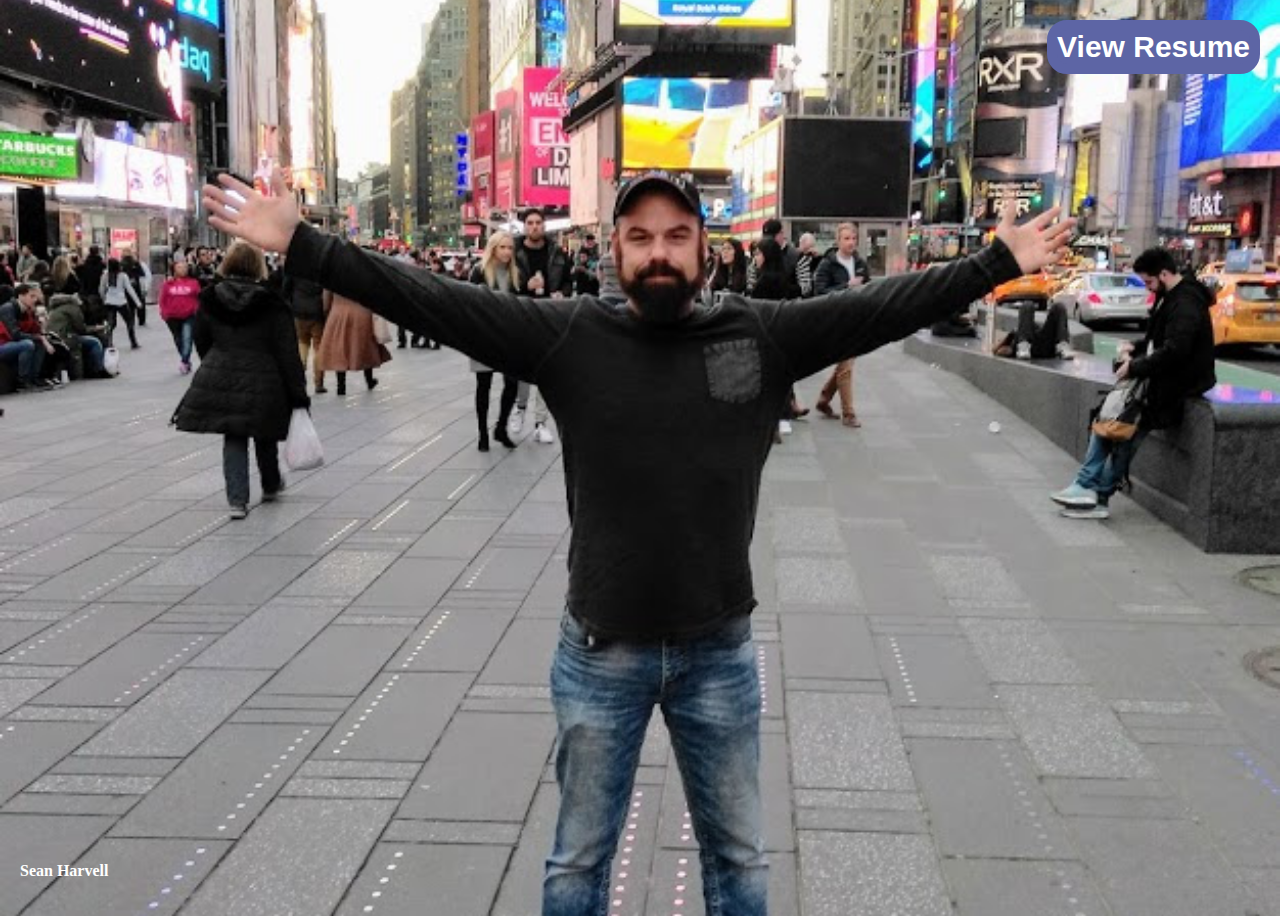
<file: index.html>
<html>
<head>
    <link rel="stylesheet" href="index.css" />
</head>
<body>
    <div class="btn round link">
        <span class=""></span>
        <a href="https://docs.google.com/document/d/10o-9qRGkZx367uFMXKooQcUEDVeBVvXtI_fBPuyFXtA/export?format=pdf" target="_blank" class="link">View Resume</a></span>
    </div>
<div class="LI-profile-badge"  data-version="v1" data-size="medium" data-locale="en_US" data-type="horizontal" data-theme="dark" data-vanity="sharvell"><a class="LI-simple-link" href='https://www.linkedin.com/in/sharvell?trk=profile-badge'>Sean Harvell</a></div>
    </body>
</html>


<script type="text/javascript" src="https://platform.linkedin.com/badges/js/profile.js" async defer></script>

<!--Start of Tawk.to Script-->
<script id="cw" type="text/javascript">
    var Tawk_API=Tawk_API||{}, Tawk_LoadStart=new Date();
    (function(){
    var s1=document.createElement("script"),s0=document.getElementsByTagName("script")[0];
    s1.async=true;
    s1.src='https://embed.tawk.to/5d49b950e5ae967ef80ec2c5/default';
    s1.charset='UTF-8';
    s1.setAttribute('crossorigin','*');
    s0.parentNode.insertBefore(s1,s0);
    })();
    </script>
<!--End of Tawk.to Script-->
</file>
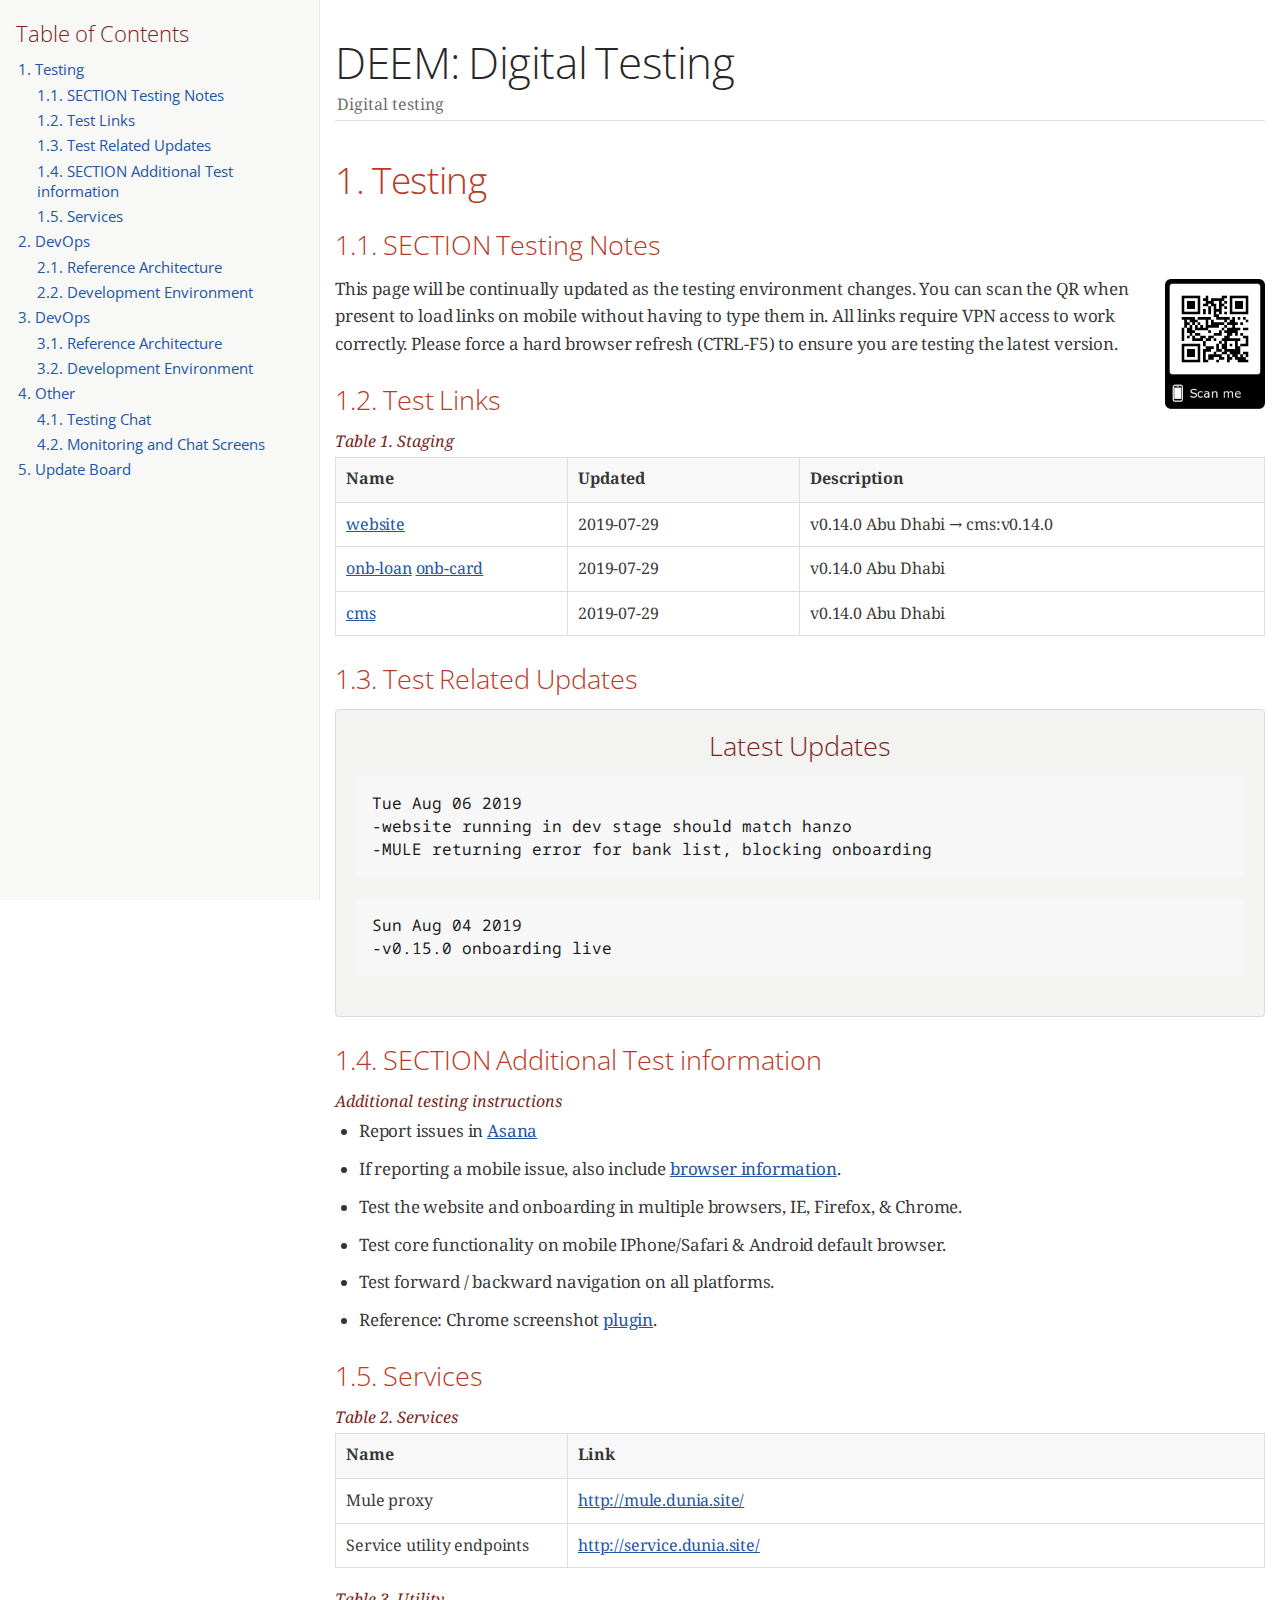
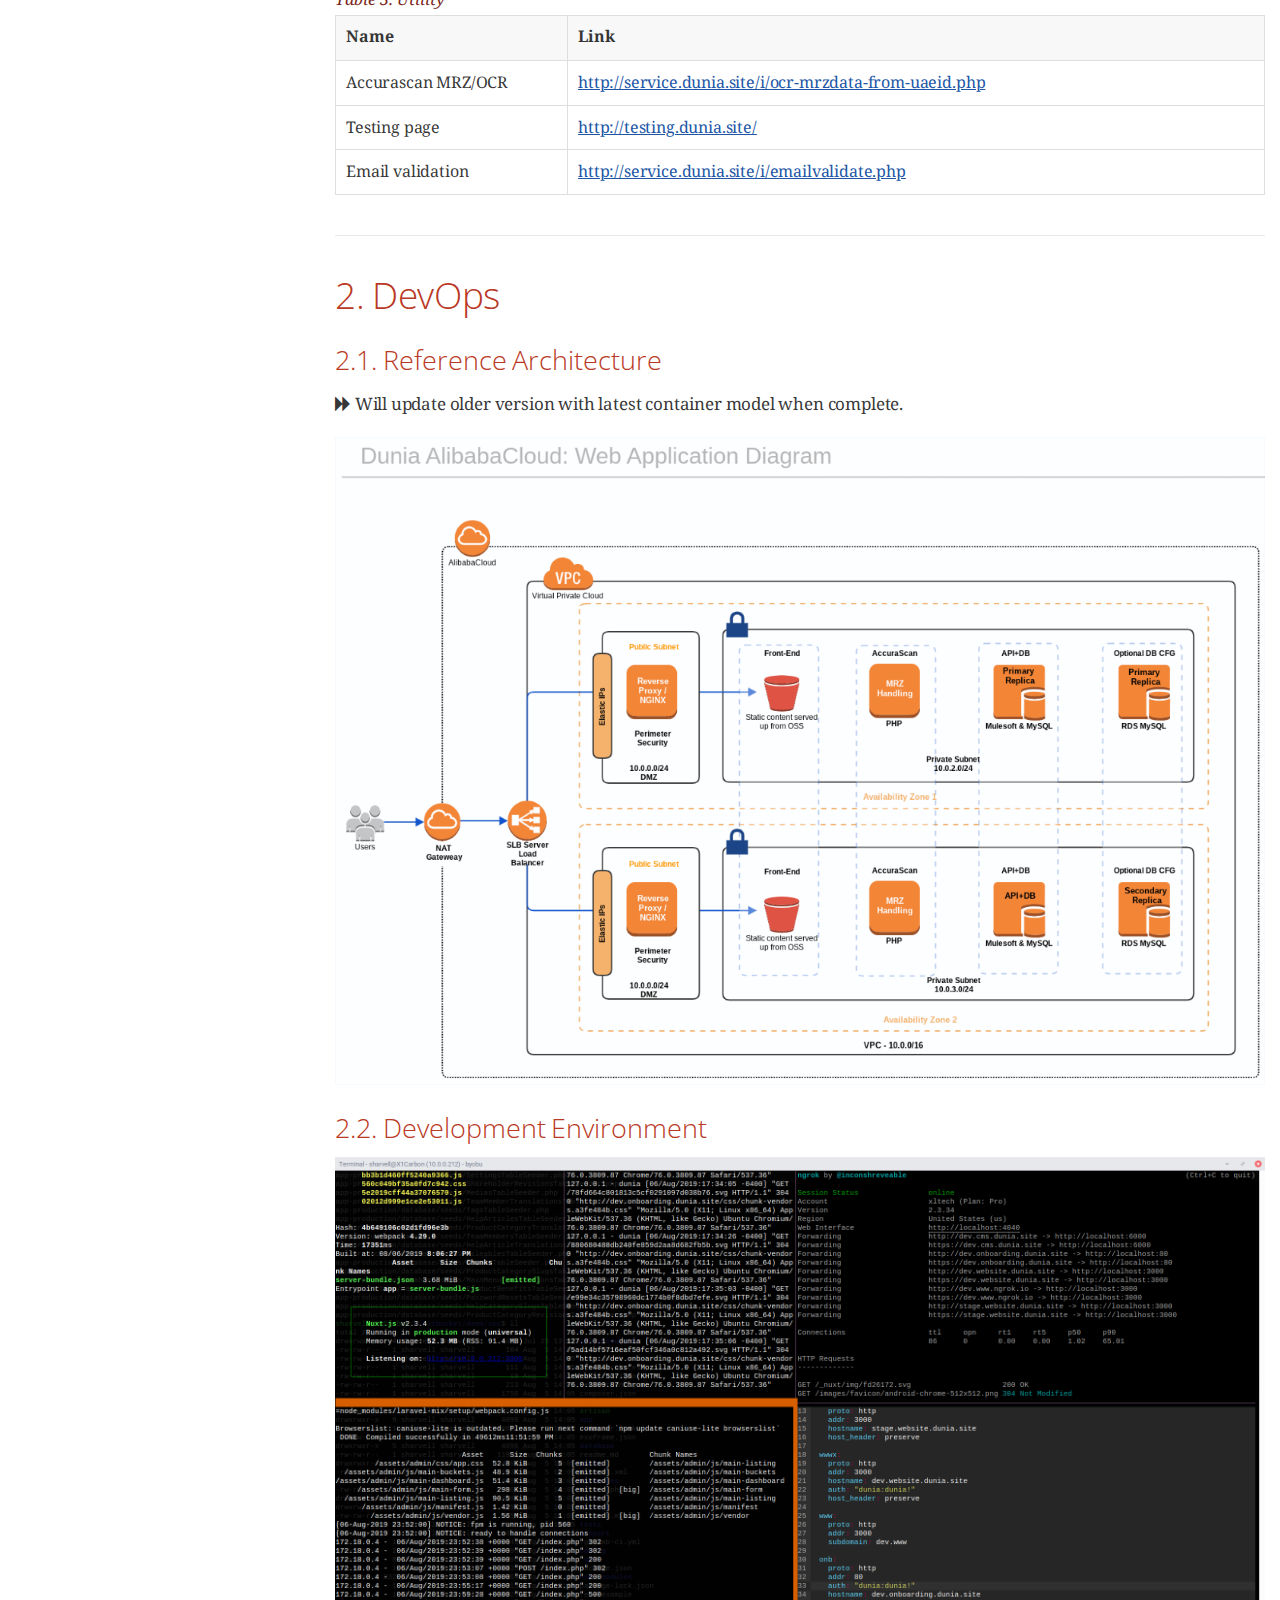
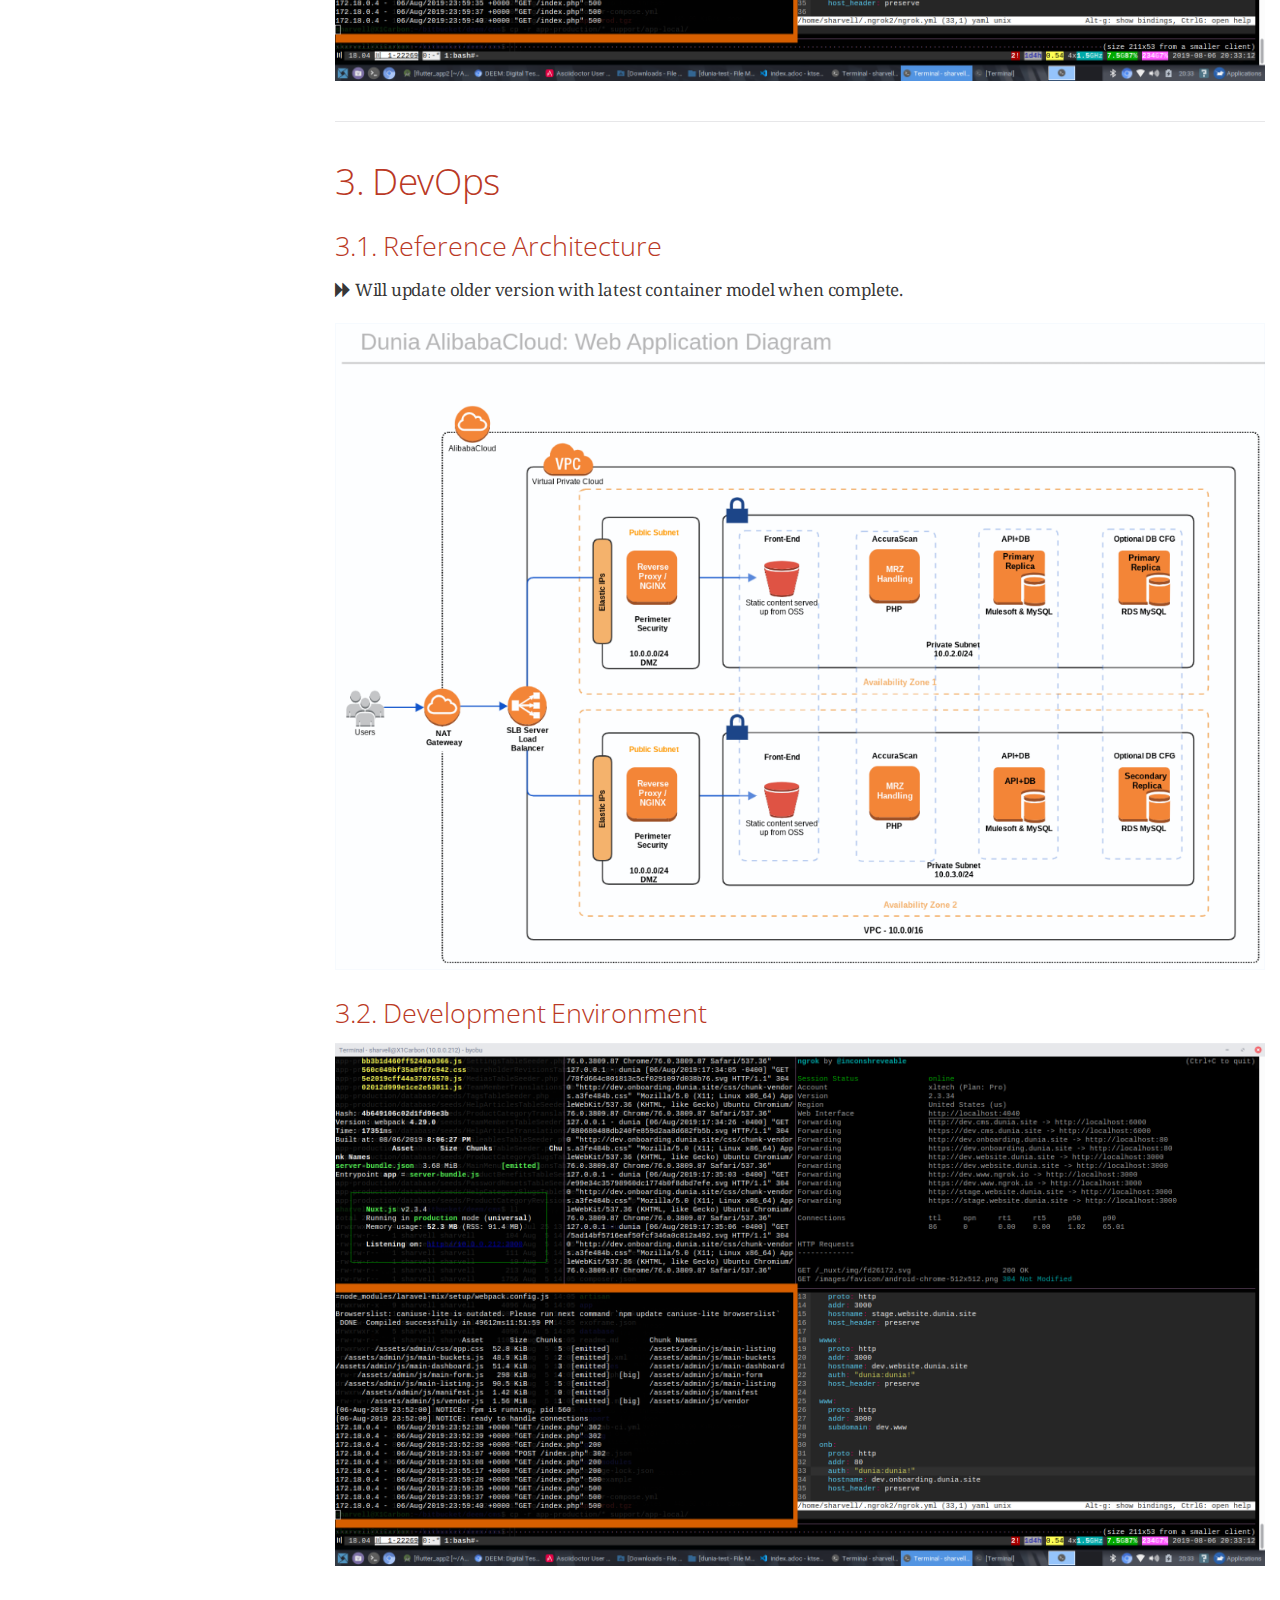
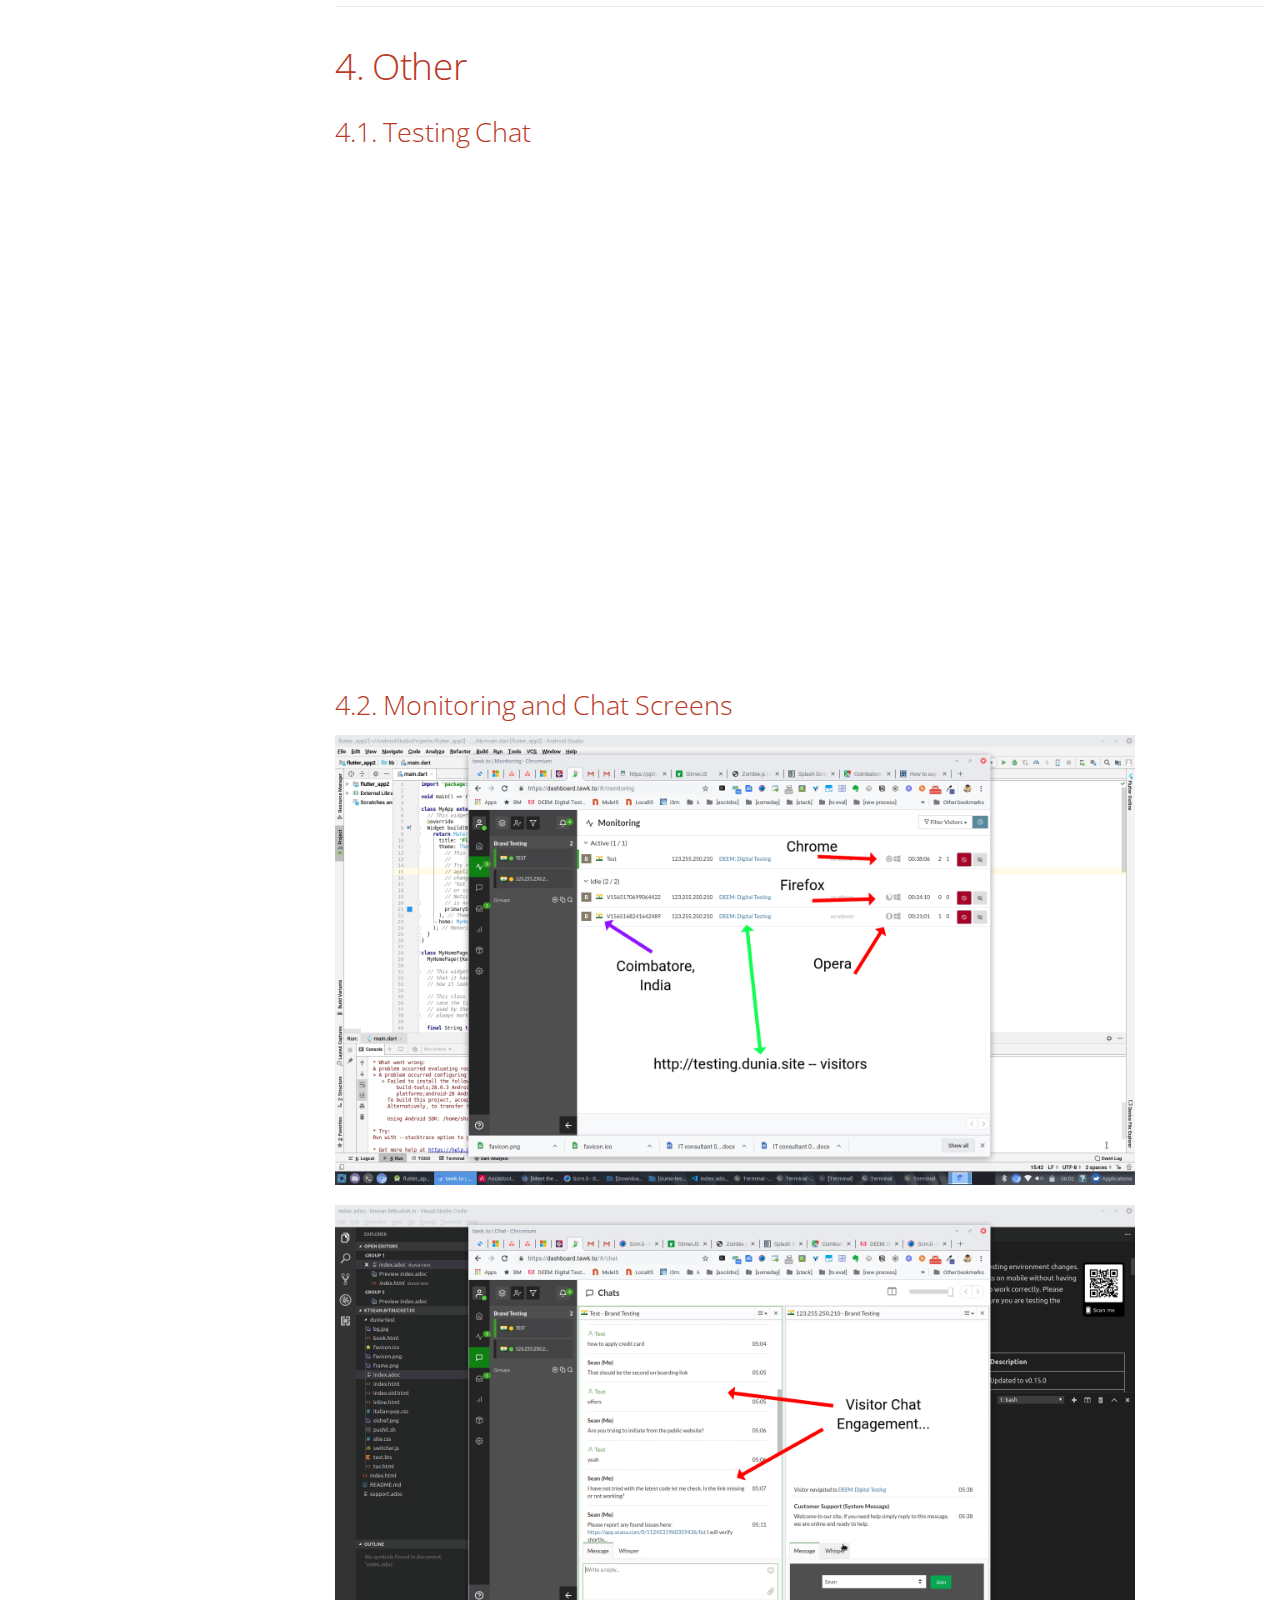
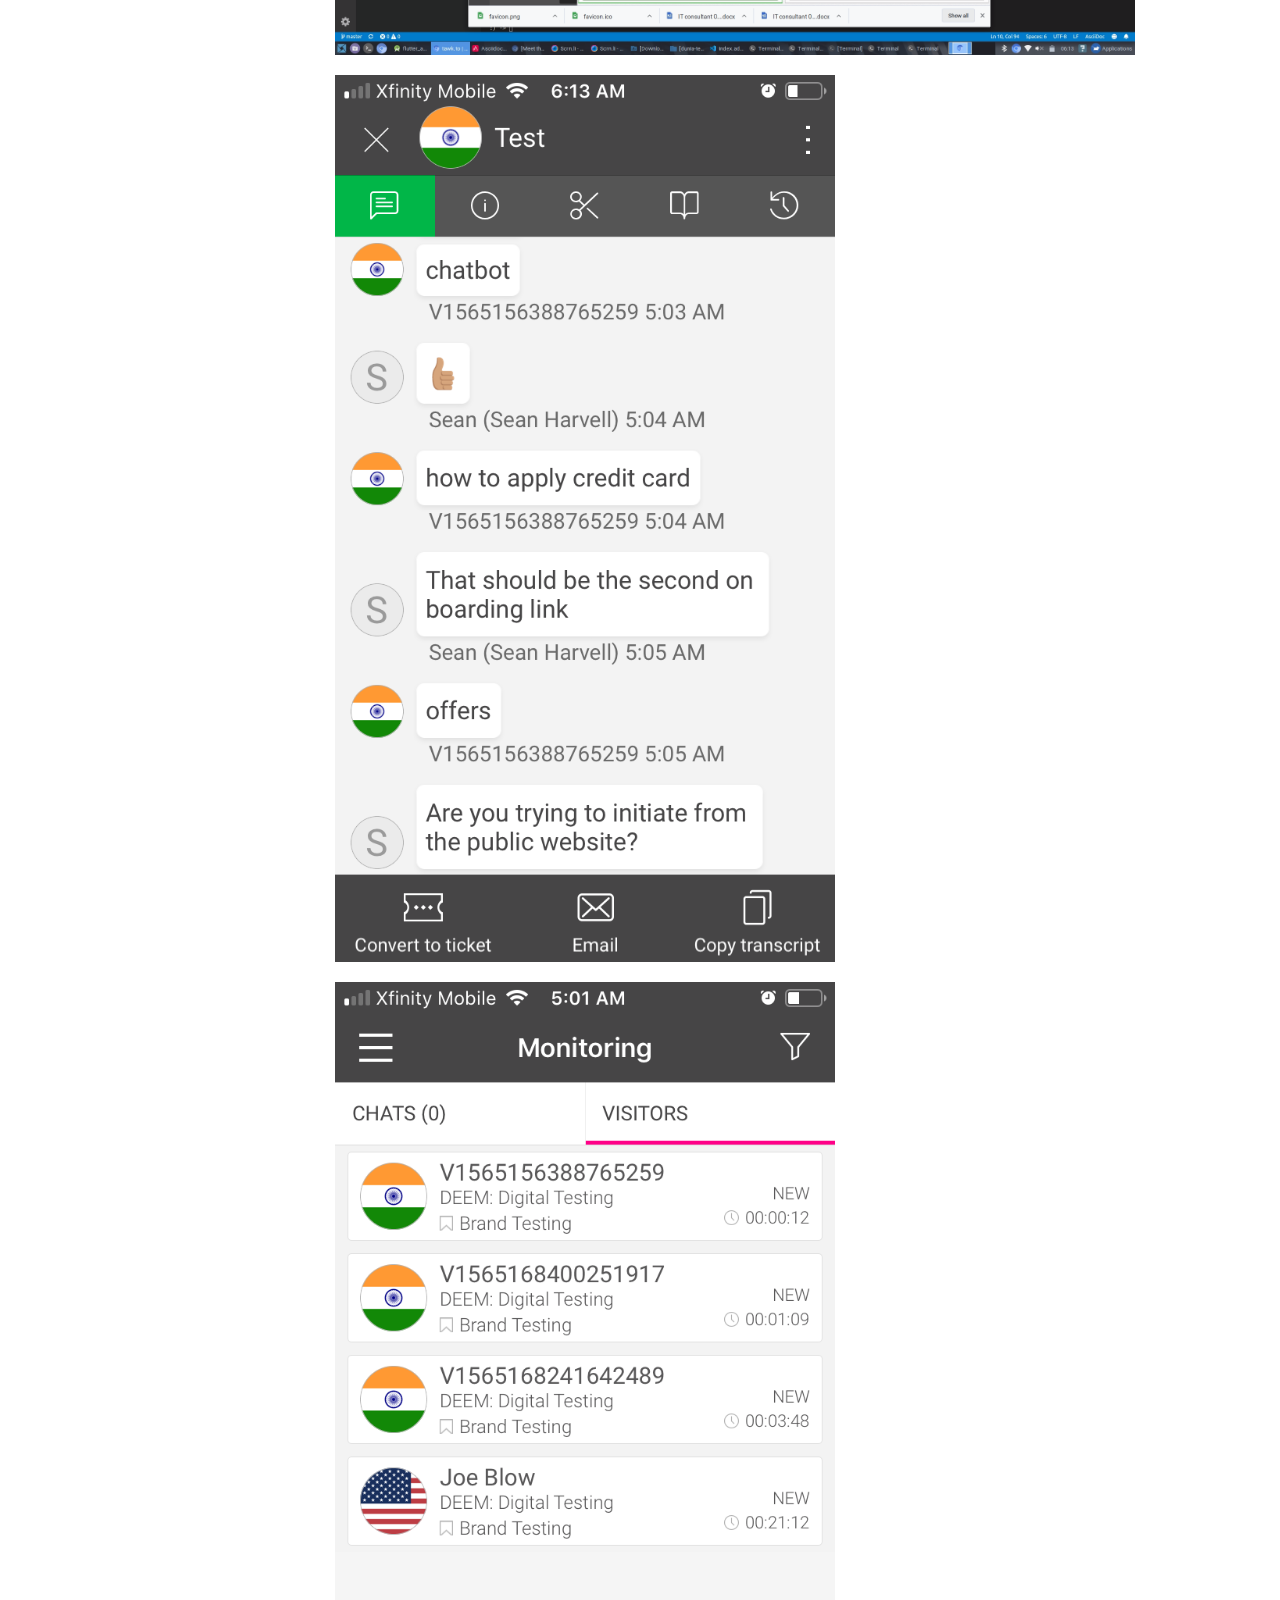
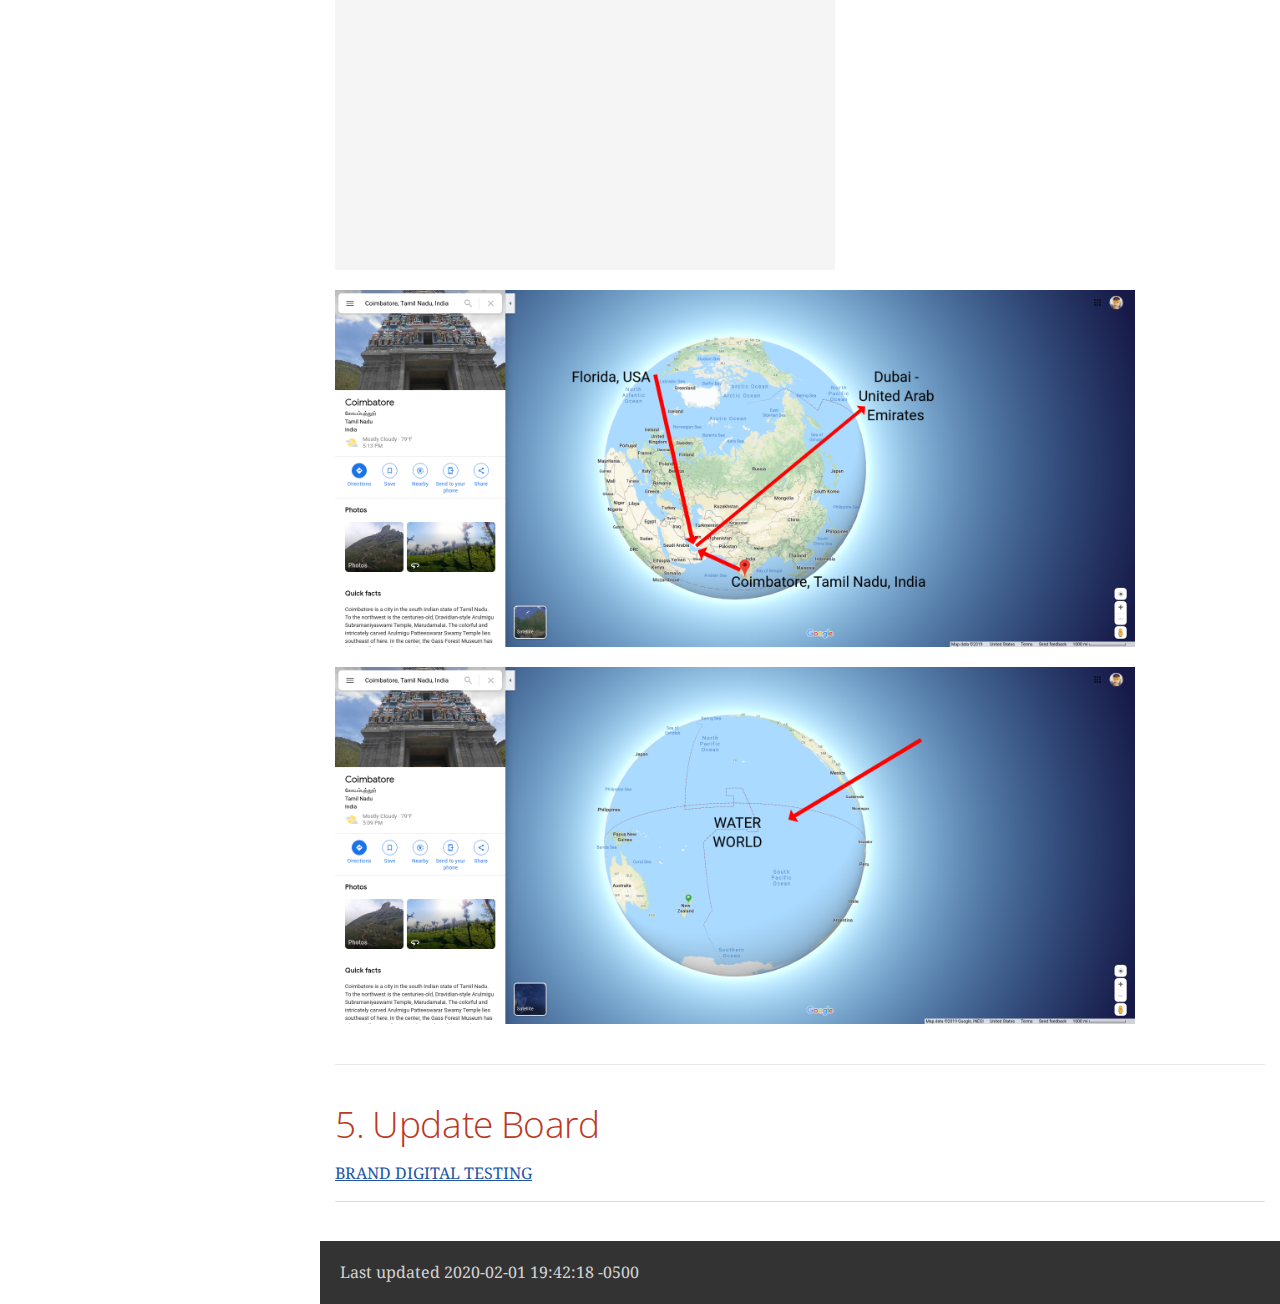
<file: about/index.html>
<!DOCTYPE html>
<html lang="en">
<head>
<meta charset="UTF-8">
<meta http-equiv="X-UA-Compatible" content="IE=edge">
<meta name="viewport" content="width=device-width, initial-scale=1.0">
<meta name="generator" content="Asciidoctor 2.0.10">
<meta name="author" content="Digital testing">
<title>DEEM: Digital Testing</title>
<link rel="stylesheet" href="https://fonts.googleapis.com/css?family=Open+Sans:300,300italic,400,400italic,600,600italic%7CNoto+Serif:400,400italic,700,700italic%7CDroid+Sans+Mono:400,700">
<style>
/* Asciidoctor default stylesheet | MIT License | https://asciidoctor.org */
/* Uncomment @import statement to use as custom stylesheet */
/*@import "https://fonts.googleapis.com/css?family=Open+Sans:300,300italic,400,400italic,600,600italic%7CNoto+Serif:400,400italic,700,700italic%7CDroid+Sans+Mono:400,700";*/
article,aside,details,figcaption,figure,footer,header,hgroup,main,nav,section{display:block}
audio,video{display:inline-block}
audio:not([controls]){display:none;height:0}
html{font-family:sans-serif;-ms-text-size-adjust:100%;-webkit-text-size-adjust:100%}
a{background:none}
a:focus{outline:thin dotted}
a:active,a:hover{outline:0}
h1{font-size:2em;margin:.67em 0}
abbr[title]{border-bottom:1px dotted}
b,strong{font-weight:bold}
dfn{font-style:italic}
hr{-moz-box-sizing:content-box;box-sizing:content-box;height:0}
mark{background:#ff0;color:#000}
code,kbd,pre,samp{font-family:monospace;font-size:1em}
pre{white-space:pre-wrap}
q{quotes:"\201C" "\201D" "\2018" "\2019"}
small{font-size:80%}
sub,sup{font-size:75%;line-height:0;position:relative;vertical-align:baseline}
sup{top:-.5em}
sub{bottom:-.25em}
img{border:0}
svg:not(:root){overflow:hidden}
figure{margin:0}
fieldset{border:1px solid silver;margin:0 2px;padding:.35em .625em .75em}
legend{border:0;padding:0}
button,input,select,textarea{font-family:inherit;font-size:100%;margin:0}
button,input{line-height:normal}
button,select{text-transform:none}
button,html input[type="button"],input[type="reset"],input[type="submit"]{-webkit-appearance:button;cursor:pointer}
button[disabled],html input[disabled]{cursor:default}
input[type="checkbox"],input[type="radio"]{box-sizing:border-box;padding:0}
button::-moz-focus-inner,input::-moz-focus-inner{border:0;padding:0}
textarea{overflow:auto;vertical-align:top}
table{border-collapse:collapse;border-spacing:0}
*,*::before,*::after{-moz-box-sizing:border-box;-webkit-box-sizing:border-box;box-sizing:border-box}
html,body{font-size:100%}
body{background:#fff;color:rgba(0,0,0,.8);padding:0;margin:0;font-family:"Noto Serif","DejaVu Serif",serif;font-weight:400;font-style:normal;line-height:1;position:relative;cursor:auto;tab-size:4;-moz-osx-font-smoothing:grayscale;-webkit-font-smoothing:antialiased}
a:hover{cursor:pointer}
img,object,embed{max-width:100%;height:auto}
object,embed{height:100%}
img{-ms-interpolation-mode:bicubic}
.left{float:left!important}
.right{float:right!important}
.text-left{text-align:left!important}
.text-right{text-align:right!important}
.text-center{text-align:center!important}
.text-justify{text-align:justify!important}
.hide{display:none}
img,object,svg{display:inline-block;vertical-align:middle}
textarea{height:auto;min-height:50px}
select{width:100%}
.center{margin-left:auto;margin-right:auto}
.stretch{width:100%}
.subheader,.admonitionblock td.content>.title,.audioblock>.title,.exampleblock>.title,.imageblock>.title,.listingblock>.title,.literalblock>.title,.stemblock>.title,.openblock>.title,.paragraph>.title,.quoteblock>.title,table.tableblock>.title,.verseblock>.title,.videoblock>.title,.dlist>.title,.olist>.title,.ulist>.title,.qlist>.title,.hdlist>.title{line-height:1.45;color:#7a2518;font-weight:400;margin-top:0;margin-bottom:.25em}
div,dl,dt,dd,ul,ol,li,h1,h2,h3,#toctitle,.sidebarblock>.content>.title,h4,h5,h6,pre,form,p,blockquote,th,td{margin:0;padding:0;direction:ltr}
a{color:#2156a5;text-decoration:underline;line-height:inherit}
a:hover,a:focus{color:#1d4b8f}
a img{border:0}
p{font-family:inherit;font-weight:400;font-size:1em;line-height:1.6;margin-bottom:1.25em;text-rendering:optimizeLegibility}
p aside{font-size:.875em;line-height:1.35;font-style:italic}
h1,h2,h3,#toctitle,.sidebarblock>.content>.title,h4,h5,h6{font-family:"Open Sans","DejaVu Sans",sans-serif;font-weight:300;font-style:normal;color:#ba3925;text-rendering:optimizeLegibility;margin-top:1em;margin-bottom:.5em;line-height:1.0125em}
h1 small,h2 small,h3 small,#toctitle small,.sidebarblock>.content>.title small,h4 small,h5 small,h6 small{font-size:60%;color:#e99b8f;line-height:0}
h1{font-size:2.125em}
h2{font-size:1.6875em}
h3,#toctitle,.sidebarblock>.content>.title{font-size:1.375em}
h4,h5{font-size:1.125em}
h6{font-size:1em}
hr{border:solid #dddddf;border-width:1px 0 0;clear:both;margin:1.25em 0 1.1875em;height:0}
em,i{font-style:italic;line-height:inherit}
strong,b{font-weight:bold;line-height:inherit}
small{font-size:60%;line-height:inherit}
code{font-family:"Droid Sans Mono","DejaVu Sans Mono",monospace;font-weight:400;color:rgba(0,0,0,.9)}
ul,ol,dl{font-size:1em;line-height:1.6;margin-bottom:1.25em;list-style-position:outside;font-family:inherit}
ul,ol{margin-left:1.5em}
ul li ul,ul li ol{margin-left:1.25em;margin-bottom:0;font-size:1em}
ul.square li ul,ul.circle li ul,ul.disc li ul{list-style:inherit}
ul.square{list-style-type:square}
ul.circle{list-style-type:circle}
ul.disc{list-style-type:disc}
ol li ul,ol li ol{margin-left:1.25em;margin-bottom:0}
dl dt{margin-bottom:.3125em;font-weight:bold}
dl dd{margin-bottom:1.25em}
abbr,acronym{text-transform:uppercase;font-size:90%;color:rgba(0,0,0,.8);border-bottom:1px dotted #ddd;cursor:help}
abbr{text-transform:none}
blockquote{margin:0 0 1.25em;padding:.5625em 1.25em 0 1.1875em;border-left:1px solid #ddd}
blockquote cite{display:block;font-size:.9375em;color:rgba(0,0,0,.6)}
blockquote cite::before{content:"\2014 \0020"}
blockquote cite a,blockquote cite a:visited{color:rgba(0,0,0,.6)}
blockquote,blockquote p{line-height:1.6;color:rgba(0,0,0,.85)}
@media screen and (min-width:768px){h1,h2,h3,#toctitle,.sidebarblock>.content>.title,h4,h5,h6{line-height:1.2}
h1{font-size:2.75em}
h2{font-size:2.3125em}
h3,#toctitle,.sidebarblock>.content>.title{font-size:1.6875em}
h4{font-size:1.4375em}}
table{background:#fff;margin-bottom:1.25em;border:solid 1px #dedede}
table thead,table tfoot{background:#f7f8f7}
table thead tr th,table thead tr td,table tfoot tr th,table tfoot tr td{padding:.5em .625em .625em;font-size:inherit;color:rgba(0,0,0,.8);text-align:left}
table tr th,table tr td{padding:.5625em .625em;font-size:inherit;color:rgba(0,0,0,.8)}
table tr.even,table tr.alt{background:#f8f8f7}
table thead tr th,table tfoot tr th,table tbody tr td,table tr td,table tfoot tr td{display:table-cell;line-height:1.6}
h1,h2,h3,#toctitle,.sidebarblock>.content>.title,h4,h5,h6{line-height:1.2;word-spacing:-.05em}
h1 strong,h2 strong,h3 strong,#toctitle strong,.sidebarblock>.content>.title strong,h4 strong,h5 strong,h6 strong{font-weight:400}
.clearfix::before,.clearfix::after,.float-group::before,.float-group::after{content:" ";display:table}
.clearfix::after,.float-group::after{clear:both}
:not(pre):not([class^=L])>code{font-size:.9375em;font-style:normal!important;letter-spacing:0;padding:.1em .5ex;word-spacing:-.15em;background:#f7f7f8;-webkit-border-radius:4px;border-radius:4px;line-height:1.45;text-rendering:optimizeSpeed;word-wrap:break-word}
:not(pre)>code.nobreak{word-wrap:normal}
:not(pre)>code.nowrap{white-space:nowrap}
pre{color:rgba(0,0,0,.9);font-family:"Droid Sans Mono","DejaVu Sans Mono",monospace;line-height:1.45;text-rendering:optimizeSpeed}
pre code,pre pre{color:inherit;font-size:inherit;line-height:inherit}
pre>code{display:block}
pre.nowrap,pre.nowrap pre{white-space:pre;word-wrap:normal}
em em{font-style:normal}
strong strong{font-weight:400}
.keyseq{color:rgba(51,51,51,.8)}
kbd{font-family:"Droid Sans Mono","DejaVu Sans Mono",monospace;display:inline-block;color:rgba(0,0,0,.8);font-size:.65em;line-height:1.45;background:#f7f7f7;border:1px solid #ccc;-webkit-border-radius:3px;border-radius:3px;-webkit-box-shadow:0 1px 0 rgba(0,0,0,.2),0 0 0 .1em white inset;box-shadow:0 1px 0 rgba(0,0,0,.2),0 0 0 .1em #fff inset;margin:0 .15em;padding:.2em .5em;vertical-align:middle;position:relative;top:-.1em;white-space:nowrap}
.keyseq kbd:first-child{margin-left:0}
.keyseq kbd:last-child{margin-right:0}
.menuseq,.menuref{color:#000}
.menuseq b:not(.caret),.menuref{font-weight:inherit}
.menuseq{word-spacing:-.02em}
.menuseq b.caret{font-size:1.25em;line-height:.8}
.menuseq i.caret{font-weight:bold;text-align:center;width:.45em}
b.button::before,b.button::after{position:relative;top:-1px;font-weight:400}
b.button::before{content:"[";padding:0 3px 0 2px}
b.button::after{content:"]";padding:0 2px 0 3px}
p a>code:hover{color:rgba(0,0,0,.9)}
#header,#content,#footnotes,#footer{width:100%;margin-left:auto;margin-right:auto;margin-top:0;margin-bottom:0;max-width:62.5em;*zoom:1;position:relative;padding-left:.9375em;padding-right:.9375em}
#header::before,#header::after,#content::before,#content::after,#footnotes::before,#footnotes::after,#footer::before,#footer::after{content:" ";display:table}
#header::after,#content::after,#footnotes::after,#footer::after{clear:both}
#content{margin-top:1.25em}
#content::before{content:none}
#header>h1:first-child{color:rgba(0,0,0,.85);margin-top:2.25rem;margin-bottom:0}
#header>h1:first-child+#toc{margin-top:8px;border-top:1px solid #dddddf}
#header>h1:only-child,body.toc2 #header>h1:nth-last-child(2){border-bottom:1px solid #dddddf;padding-bottom:8px}
#header .details{border-bottom:1px solid #dddddf;line-height:1.45;padding-top:.25em;padding-bottom:.25em;padding-left:.25em;color:rgba(0,0,0,.6);display:-ms-flexbox;display:-webkit-flex;display:flex;-ms-flex-flow:row wrap;-webkit-flex-flow:row wrap;flex-flow:row wrap}
#header .details span:first-child{margin-left:-.125em}
#header .details span.email a{color:rgba(0,0,0,.85)}
#header .details br{display:none}
#header .details br+span::before{content:"\00a0\2013\00a0"}
#header .details br+span.author::before{content:"\00a0\22c5\00a0";color:rgba(0,0,0,.85)}
#header .details br+span#revremark::before{content:"\00a0|\00a0"}
#header #revnumber{text-transform:capitalize}
#header #revnumber::after{content:"\00a0"}
#content>h1:first-child:not([class]){color:rgba(0,0,0,.85);border-bottom:1px solid #dddddf;padding-bottom:8px;margin-top:0;padding-top:1rem;margin-bottom:1.25rem}
#toc{border-bottom:1px solid #e7e7e9;padding-bottom:.5em}
#toc>ul{margin-left:.125em}
#toc ul.sectlevel0>li>a{font-style:italic}
#toc ul.sectlevel0 ul.sectlevel1{margin:.5em 0}
#toc ul{font-family:"Open Sans","DejaVu Sans",sans-serif;list-style-type:none}
#toc li{line-height:1.3334;margin-top:.3334em}
#toc a{text-decoration:none}
#toc a:active{text-decoration:underline}
#toctitle{color:#7a2518;font-size:1.2em}
@media screen and (min-width:768px){#toctitle{font-size:1.375em}
body.toc2{padding-left:15em;padding-right:0}
#toc.toc2{margin-top:0!important;background:#f8f8f7;position:fixed;width:15em;left:0;top:0;border-right:1px solid #e7e7e9;border-top-width:0!important;border-bottom-width:0!important;z-index:1000;padding:1.25em 1em;height:100%;overflow:auto}
#toc.toc2 #toctitle{margin-top:0;margin-bottom:.8rem;font-size:1.2em}
#toc.toc2>ul{font-size:.9em;margin-bottom:0}
#toc.toc2 ul ul{margin-left:0;padding-left:1em}
#toc.toc2 ul.sectlevel0 ul.sectlevel1{padding-left:0;margin-top:.5em;margin-bottom:.5em}
body.toc2.toc-right{padding-left:0;padding-right:15em}
body.toc2.toc-right #toc.toc2{border-right-width:0;border-left:1px solid #e7e7e9;left:auto;right:0}}
@media screen and (min-width:1280px){body.toc2{padding-left:20em;padding-right:0}
#toc.toc2{width:20em}
#toc.toc2 #toctitle{font-size:1.375em}
#toc.toc2>ul{font-size:.95em}
#toc.toc2 ul ul{padding-left:1.25em}
body.toc2.toc-right{padding-left:0;padding-right:20em}}
#content #toc{border-style:solid;border-width:1px;border-color:#e0e0dc;margin-bottom:1.25em;padding:1.25em;background:#f8f8f7;-webkit-border-radius:4px;border-radius:4px}
#content #toc>:first-child{margin-top:0}
#content #toc>:last-child{margin-bottom:0}
#footer{max-width:100%;background:rgba(0,0,0,.8);padding:1.25em}
#footer-text{color:rgba(255,255,255,.8);line-height:1.44}
#content{margin-bottom:.625em}
.sect1{padding-bottom:.625em}
@media screen and (min-width:768px){#content{margin-bottom:1.25em}
.sect1{padding-bottom:1.25em}}
.sect1:last-child{padding-bottom:0}
.sect1+.sect1{border-top:1px solid #e7e7e9}
#content h1>a.anchor,h2>a.anchor,h3>a.anchor,#toctitle>a.anchor,.sidebarblock>.content>.title>a.anchor,h4>a.anchor,h5>a.anchor,h6>a.anchor{position:absolute;z-index:1001;width:1.5ex;margin-left:-1.5ex;display:block;text-decoration:none!important;visibility:hidden;text-align:center;font-weight:400}
#content h1>a.anchor::before,h2>a.anchor::before,h3>a.anchor::before,#toctitle>a.anchor::before,.sidebarblock>.content>.title>a.anchor::before,h4>a.anchor::before,h5>a.anchor::before,h6>a.anchor::before{content:"\00A7";font-size:.85em;display:block;padding-top:.1em}
#content h1:hover>a.anchor,#content h1>a.anchor:hover,h2:hover>a.anchor,h2>a.anchor:hover,h3:hover>a.anchor,#toctitle:hover>a.anchor,.sidebarblock>.content>.title:hover>a.anchor,h3>a.anchor:hover,#toctitle>a.anchor:hover,.sidebarblock>.content>.title>a.anchor:hover,h4:hover>a.anchor,h4>a.anchor:hover,h5:hover>a.anchor,h5>a.anchor:hover,h6:hover>a.anchor,h6>a.anchor:hover{visibility:visible}
#content h1>a.link,h2>a.link,h3>a.link,#toctitle>a.link,.sidebarblock>.content>.title>a.link,h4>a.link,h5>a.link,h6>a.link{color:#ba3925;text-decoration:none}
#content h1>a.link:hover,h2>a.link:hover,h3>a.link:hover,#toctitle>a.link:hover,.sidebarblock>.content>.title>a.link:hover,h4>a.link:hover,h5>a.link:hover,h6>a.link:hover{color:#a53221}
details,.audioblock,.imageblock,.literalblock,.listingblock,.stemblock,.videoblock{margin-bottom:1.25em}
details>summary:first-of-type{cursor:pointer;display:list-item;outline:none;margin-bottom:.75em}
.admonitionblock td.content>.title,.audioblock>.title,.exampleblock>.title,.imageblock>.title,.listingblock>.title,.literalblock>.title,.stemblock>.title,.openblock>.title,.paragraph>.title,.quoteblock>.title,table.tableblock>.title,.verseblock>.title,.videoblock>.title,.dlist>.title,.olist>.title,.ulist>.title,.qlist>.title,.hdlist>.title{text-rendering:optimizeLegibility;text-align:left;font-family:"Noto Serif","DejaVu Serif",serif;font-size:1rem;font-style:italic}
table.tableblock.fit-content>caption.title{white-space:nowrap;width:0}
.paragraph.lead>p,#preamble>.sectionbody>[class="paragraph"]:first-of-type p{font-size:1.21875em;line-height:1.6;color:rgba(0,0,0,.85)}
table.tableblock #preamble>.sectionbody>[class="paragraph"]:first-of-type p{font-size:inherit}
.admonitionblock>table{border-collapse:separate;border:0;background:none;width:100%}
.admonitionblock>table td.icon{text-align:center;width:80px}
.admonitionblock>table td.icon img{max-width:none}
.admonitionblock>table td.icon .title{font-weight:bold;font-family:"Open Sans","DejaVu Sans",sans-serif;text-transform:uppercase}
.admonitionblock>table td.content{padding-left:1.125em;padding-right:1.25em;border-left:1px solid #dddddf;color:rgba(0,0,0,.6)}
.admonitionblock>table td.content>:last-child>:last-child{margin-bottom:0}
.exampleblock>.content{border-style:solid;border-width:1px;border-color:#e6e6e6;margin-bottom:1.25em;padding:1.25em;background:#fff;-webkit-border-radius:4px;border-radius:4px}
.exampleblock>.content>:first-child{margin-top:0}
.exampleblock>.content>:last-child{margin-bottom:0}
.sidebarblock{border-style:solid;border-width:1px;border-color:#dbdbd6;margin-bottom:1.25em;padding:1.25em;background:#f3f3f2;-webkit-border-radius:4px;border-radius:4px}
.sidebarblock>:first-child{margin-top:0}
.sidebarblock>:last-child{margin-bottom:0}
.sidebarblock>.content>.title{color:#7a2518;margin-top:0;text-align:center}
.exampleblock>.content>:last-child>:last-child,.exampleblock>.content .olist>ol>li:last-child>:last-child,.exampleblock>.content .ulist>ul>li:last-child>:last-child,.exampleblock>.content .qlist>ol>li:last-child>:last-child,.sidebarblock>.content>:last-child>:last-child,.sidebarblock>.content .olist>ol>li:last-child>:last-child,.sidebarblock>.content .ulist>ul>li:last-child>:last-child,.sidebarblock>.content .qlist>ol>li:last-child>:last-child{margin-bottom:0}
.literalblock pre,.listingblock>.content>pre{-webkit-border-radius:4px;border-radius:4px;word-wrap:break-word;overflow-x:auto;padding:1em;font-size:.8125em}
@media screen and (min-width:768px){.literalblock pre,.listingblock>.content>pre{font-size:.90625em}}
@media screen and (min-width:1280px){.literalblock pre,.listingblock>.content>pre{font-size:1em}}
.literalblock pre,.listingblock>.content>pre:not(.highlight),.listingblock>.content>pre[class="highlight"],.listingblock>.content>pre[class^="highlight "]{background:#f7f7f8}
.literalblock.output pre{color:#f7f7f8;background:rgba(0,0,0,.9)}
.listingblock>.content{position:relative}
.listingblock code[data-lang]::before{display:none;content:attr(data-lang);position:absolute;font-size:.75em;top:.425rem;right:.5rem;line-height:1;text-transform:uppercase;color:inherit;opacity:.5}
.listingblock:hover code[data-lang]::before{display:block}
.listingblock.terminal pre .command::before{content:attr(data-prompt);padding-right:.5em;color:inherit;opacity:.5}
.listingblock.terminal pre .command:not([data-prompt])::before{content:"$"}
.listingblock pre.highlightjs{padding:0}
.listingblock pre.highlightjs>code{padding:1em;-webkit-border-radius:4px;border-radius:4px}
.listingblock pre.prettyprint{border-width:0}
.prettyprint{background:#f7f7f8}
pre.prettyprint .linenums{line-height:1.45;margin-left:2em}
pre.prettyprint li{background:none;list-style-type:inherit;padding-left:0}
pre.prettyprint li code[data-lang]::before{opacity:1}
pre.prettyprint li:not(:first-child) code[data-lang]::before{display:none}
table.linenotable{border-collapse:separate;border:0;margin-bottom:0;background:none}
table.linenotable td[class]{color:inherit;vertical-align:top;padding:0;line-height:inherit;white-space:normal}
table.linenotable td.code{padding-left:.75em}
table.linenotable td.linenos{border-right:1px solid currentColor;opacity:.35;padding-right:.5em}
pre.pygments .lineno{border-right:1px solid currentColor;opacity:.35;display:inline-block;margin-right:.75em}
pre.pygments .lineno::before{content:"";margin-right:-.125em}
.quoteblock{margin:0 1em 1.25em 1.5em;display:table}
.quoteblock:not(.excerpt)>.title{margin-left:-1.5em;margin-bottom:.75em}
.quoteblock blockquote,.quoteblock p{color:rgba(0,0,0,.85);font-size:1.15rem;line-height:1.75;word-spacing:.1em;letter-spacing:0;font-style:italic;text-align:justify}
.quoteblock blockquote{margin:0;padding:0;border:0}
.quoteblock blockquote::before{content:"\201c";float:left;font-size:2.75em;font-weight:bold;line-height:.6em;margin-left:-.6em;color:#7a2518;text-shadow:0 1px 2px rgba(0,0,0,.1)}
.quoteblock blockquote>.paragraph:last-child p{margin-bottom:0}
.quoteblock .attribution{margin-top:.75em;margin-right:.5ex;text-align:right}
.verseblock{margin:0 1em 1.25em}
.verseblock pre{font-family:"Open Sans","DejaVu Sans",sans;font-size:1.15rem;color:rgba(0,0,0,.85);font-weight:300;text-rendering:optimizeLegibility}
.verseblock pre strong{font-weight:400}
.verseblock .attribution{margin-top:1.25rem;margin-left:.5ex}
.quoteblock .attribution,.verseblock .attribution{font-size:.9375em;line-height:1.45;font-style:italic}
.quoteblock .attribution br,.verseblock .attribution br{display:none}
.quoteblock .attribution cite,.verseblock .attribution cite{display:block;letter-spacing:-.025em;color:rgba(0,0,0,.6)}
.quoteblock.abstract blockquote::before,.quoteblock.excerpt blockquote::before,.quoteblock .quoteblock blockquote::before{display:none}
.quoteblock.abstract blockquote,.quoteblock.abstract p,.quoteblock.excerpt blockquote,.quoteblock.excerpt p,.quoteblock .quoteblock blockquote,.quoteblock .quoteblock p{line-height:1.6;word-spacing:0}
.quoteblock.abstract{margin:0 1em 1.25em;display:block}
.quoteblock.abstract>.title{margin:0 0 .375em;font-size:1.15em;text-align:center}
.quoteblock.excerpt>blockquote,.quoteblock .quoteblock{padding:0 0 .25em 1em;border-left:.25em solid #dddddf}
.quoteblock.excerpt,.quoteblock .quoteblock{margin-left:0}
.quoteblock.excerpt blockquote,.quoteblock.excerpt p,.quoteblock .quoteblock blockquote,.quoteblock .quoteblock p{color:inherit;font-size:1.0625rem}
.quoteblock.excerpt .attribution,.quoteblock .quoteblock .attribution{color:inherit;text-align:left;margin-right:0}
table.tableblock{max-width:100%;border-collapse:separate}
p.tableblock:last-child{margin-bottom:0}
td.tableblock>.content>:last-child{margin-bottom:-1.25em}
td.tableblock>.content>:last-child.sidebarblock{margin-bottom:0}
table.tableblock,th.tableblock,td.tableblock{border:0 solid #dedede}
table.grid-all>thead>tr>.tableblock,table.grid-all>tbody>tr>.tableblock{border-width:0 1px 1px 0}
table.grid-all>tfoot>tr>.tableblock{border-width:1px 1px 0 0}
table.grid-cols>*>tr>.tableblock{border-width:0 1px 0 0}
table.grid-rows>thead>tr>.tableblock,table.grid-rows>tbody>tr>.tableblock{border-width:0 0 1px}
table.grid-rows>tfoot>tr>.tableblock{border-width:1px 0 0}
table.grid-all>*>tr>.tableblock:last-child,table.grid-cols>*>tr>.tableblock:last-child{border-right-width:0}
table.grid-all>tbody>tr:last-child>.tableblock,table.grid-all>thead:last-child>tr>.tableblock,table.grid-rows>tbody>tr:last-child>.tableblock,table.grid-rows>thead:last-child>tr>.tableblock{border-bottom-width:0}
table.frame-all{border-width:1px}
table.frame-sides{border-width:0 1px}
table.frame-topbot,table.frame-ends{border-width:1px 0}
table.stripes-all tr,table.stripes-odd tr:nth-of-type(odd),table.stripes-even tr:nth-of-type(even),table.stripes-hover tr:hover{background:#f8f8f7}
th.halign-left,td.halign-left{text-align:left}
th.halign-right,td.halign-right{text-align:right}
th.halign-center,td.halign-center{text-align:center}
th.valign-top,td.valign-top{vertical-align:top}
th.valign-bottom,td.valign-bottom{vertical-align:bottom}
th.valign-middle,td.valign-middle{vertical-align:middle}
table thead th,table tfoot th{font-weight:bold}
tbody tr th{display:table-cell;line-height:1.6;background:#f7f8f7}
tbody tr th,tbody tr th p,tfoot tr th,tfoot tr th p{color:rgba(0,0,0,.8);font-weight:bold}
p.tableblock>code:only-child{background:none;padding:0}
p.tableblock{font-size:1em}
ol{margin-left:1.75em}
ul li ol{margin-left:1.5em}
dl dd{margin-left:1.125em}
dl dd:last-child,dl dd:last-child>:last-child{margin-bottom:0}
ol>li p,ul>li p,ul dd,ol dd,.olist .olist,.ulist .ulist,.ulist .olist,.olist .ulist{margin-bottom:.625em}
ul.checklist,ul.none,ol.none,ul.no-bullet,ol.no-bullet,ol.unnumbered,ul.unstyled,ol.unstyled{list-style-type:none}
ul.no-bullet,ol.no-bullet,ol.unnumbered{margin-left:.625em}
ul.unstyled,ol.unstyled{margin-left:0}
ul.checklist{margin-left:.625em}
ul.checklist li>p:first-child>.fa-square-o:first-child,ul.checklist li>p:first-child>.fa-check-square-o:first-child{width:1.25em;font-size:.8em;position:relative;bottom:.125em}
ul.checklist li>p:first-child>input[type="checkbox"]:first-child{margin-right:.25em}
ul.inline{display:-ms-flexbox;display:-webkit-box;display:flex;-ms-flex-flow:row wrap;-webkit-flex-flow:row wrap;flex-flow:row wrap;list-style:none;margin:0 0 .625em -1.25em}
ul.inline>li{margin-left:1.25em}
.unstyled dl dt{font-weight:400;font-style:normal}
ol.arabic{list-style-type:decimal}
ol.decimal{list-style-type:decimal-leading-zero}
ol.loweralpha{list-style-type:lower-alpha}
ol.upperalpha{list-style-type:upper-alpha}
ol.lowerroman{list-style-type:lower-roman}
ol.upperroman{list-style-type:upper-roman}
ol.lowergreek{list-style-type:lower-greek}
.hdlist>table,.colist>table{border:0;background:none}
.hdlist>table>tbody>tr,.colist>table>tbody>tr{background:none}
td.hdlist1,td.hdlist2{vertical-align:top;padding:0 .625em}
td.hdlist1{font-weight:bold;padding-bottom:1.25em}
.literalblock+.colist,.listingblock+.colist{margin-top:-.5em}
.colist td:not([class]):first-child{padding:.4em .75em 0;line-height:1;vertical-align:top}
.colist td:not([class]):first-child img{max-width:none}
.colist td:not([class]):last-child{padding:.25em 0}
.thumb,.th{line-height:0;display:inline-block;border:solid 4px #fff;-webkit-box-shadow:0 0 0 1px #ddd;box-shadow:0 0 0 1px #ddd}
.imageblock.left{margin:.25em .625em 1.25em 0}
.imageblock.right{margin:.25em 0 1.25em .625em}
.imageblock>.title{margin-bottom:0}
.imageblock.thumb,.imageblock.th{border-width:6px}
.imageblock.thumb>.title,.imageblock.th>.title{padding:0 .125em}
.image.left,.image.right{margin-top:.25em;margin-bottom:.25em;display:inline-block;line-height:0}
.image.left{margin-right:.625em}
.image.right{margin-left:.625em}
a.image{text-decoration:none;display:inline-block}
a.image object{pointer-events:none}
sup.footnote,sup.footnoteref{font-size:.875em;position:static;vertical-align:super}
sup.footnote a,sup.footnoteref a{text-decoration:none}
sup.footnote a:active,sup.footnoteref a:active{text-decoration:underline}
#footnotes{padding-top:.75em;padding-bottom:.75em;margin-bottom:.625em}
#footnotes hr{width:20%;min-width:6.25em;margin:-.25em 0 .75em;border-width:1px 0 0}
#footnotes .footnote{padding:0 .375em 0 .225em;line-height:1.3334;font-size:.875em;margin-left:1.2em;margin-bottom:.2em}
#footnotes .footnote a:first-of-type{font-weight:bold;text-decoration:none;margin-left:-1.05em}
#footnotes .footnote:last-of-type{margin-bottom:0}
#content #footnotes{margin-top:-.625em;margin-bottom:0;padding:.75em 0}
.gist .file-data>table{border:0;background:#fff;width:100%;margin-bottom:0}
.gist .file-data>table td.line-data{width:99%}
div.unbreakable{page-break-inside:avoid}
.big{font-size:larger}
.small{font-size:smaller}
.underline{text-decoration:underline}
.overline{text-decoration:overline}
.line-through{text-decoration:line-through}
.aqua{color:#00bfbf}
.aqua-background{background:#00fafa}
.black{color:#000}
.black-background{background:#000}
.blue{color:#0000bf}
.blue-background{background:#0000fa}
.fuchsia{color:#bf00bf}
.fuchsia-background{background:#fa00fa}
.gray{color:#606060}
.gray-background{background:#7d7d7d}
.green{color:#006000}
.green-background{background:#007d00}
.lime{color:#00bf00}
.lime-background{background:#00fa00}
.maroon{color:#600000}
.maroon-background{background:#7d0000}
.navy{color:#000060}
.navy-background{background:#00007d}
.olive{color:#606000}
.olive-background{background:#7d7d00}
.purple{color:#600060}
.purple-background{background:#7d007d}
.red{color:#bf0000}
.red-background{background:#fa0000}
.silver{color:#909090}
.silver-background{background:#bcbcbc}
.teal{color:#006060}
.teal-background{background:#007d7d}
.white{color:#bfbfbf}
.white-background{background:#fafafa}
.yellow{color:#bfbf00}
.yellow-background{background:#fafa00}
span.icon>.fa{cursor:default}
a span.icon>.fa{cursor:inherit}
.admonitionblock td.icon [class^="fa icon-"]{font-size:2.5em;text-shadow:1px 1px 2px rgba(0,0,0,.5);cursor:default}
.admonitionblock td.icon .icon-note::before{content:"\f05a";color:#19407c}
.admonitionblock td.icon .icon-tip::before{content:"\f0eb";text-shadow:1px 1px 2px rgba(155,155,0,.8);color:#111}
.admonitionblock td.icon .icon-warning::before{content:"\f071";color:#bf6900}
.admonitionblock td.icon .icon-caution::before{content:"\f06d";color:#bf3400}
.admonitionblock td.icon .icon-important::before{content:"\f06a";color:#bf0000}
.conum[data-value]{display:inline-block;color:#fff!important;background:rgba(0,0,0,.8);-webkit-border-radius:100px;border-radius:100px;text-align:center;font-size:.75em;width:1.67em;height:1.67em;line-height:1.67em;font-family:"Open Sans","DejaVu Sans",sans-serif;font-style:normal;font-weight:bold}
.conum[data-value] *{color:#fff!important}
.conum[data-value]+b{display:none}
.conum[data-value]::after{content:attr(data-value)}
pre .conum[data-value]{position:relative;top:-.125em}
b.conum *{color:inherit!important}
.conum:not([data-value]):empty{display:none}
dt,th.tableblock,td.content,div.footnote{text-rendering:optimizeLegibility}
h1,h2,p,td.content,span.alt{letter-spacing:-.01em}
p strong,td.content strong,div.footnote strong{letter-spacing:-.005em}
p,blockquote,dt,td.content,span.alt{font-size:1.0625rem}
p{margin-bottom:1.25rem}
.sidebarblock p,.sidebarblock dt,.sidebarblock td.content,p.tableblock{font-size:1em}
.exampleblock>.content{background:#fffef7;border-color:#e0e0dc;-webkit-box-shadow:0 1px 4px #e0e0dc;box-shadow:0 1px 4px #e0e0dc}
.print-only{display:none!important}
@page{margin:1.25cm .75cm}
@media print{*{-webkit-box-shadow:none!important;box-shadow:none!important;text-shadow:none!important}
html{font-size:80%}
a{color:inherit!important;text-decoration:underline!important}
a.bare,a[href^="#"],a[href^="mailto:"]{text-decoration:none!important}
a[href^="http:"]:not(.bare)::after,a[href^="https:"]:not(.bare)::after{content:"(" attr(href) ")";display:inline-block;font-size:.875em;padding-left:.25em}
abbr[title]::after{content:" (" attr(title) ")"}
pre,blockquote,tr,img,object,svg{page-break-inside:avoid}
thead{display:table-header-group}
svg{max-width:100%}
p,blockquote,dt,td.content{font-size:1em;orphans:3;widows:3}
h2,h3,#toctitle,.sidebarblock>.content>.title{page-break-after:avoid}
#toc,.sidebarblock,.exampleblock>.content{background:none!important}
#toc{border-bottom:1px solid #dddddf!important;padding-bottom:0!important}
body.book #header{text-align:center}
body.book #header>h1:first-child{border:0!important;margin:2.5em 0 1em}
body.book #header .details{border:0!important;display:block;padding:0!important}
body.book #header .details span:first-child{margin-left:0!important}
body.book #header .details br{display:block}
body.book #header .details br+span::before{content:none!important}
body.book #toc{border:0!important;text-align:left!important;padding:0!important;margin:0!important}
body.book #toc,body.book #preamble,body.book h1.sect0,body.book .sect1>h2{page-break-before:always}
.listingblock code[data-lang]::before{display:block}
#footer{padding:0 .9375em}
.hide-on-print{display:none!important}
.print-only{display:block!important}
.hide-for-print{display:none!important}
.show-for-print{display:inherit!important}}
@media print,amzn-kf8{#header>h1:first-child{margin-top:1.25rem}
.sect1{padding:0!important}
.sect1+.sect1{border:0}
#footer{background:none}
#footer-text{color:rgba(0,0,0,.6);font-size:.9em}}
@media amzn-kf8{#header,#content,#footnotes,#footer{padding:0}}
</style>
<link rel="stylesheet" href="https://cdnjs.cloudflare.com/ajax/libs/font-awesome/4.7.0/css/font-awesome.min.css">
</head>
<body class="article toc2 toc-left">
<div id="header">
<h1>DEEM: Digital Testing</h1>
<div class="details">
<span id="author" class="author">Digital testing</span><br>
</div>
<div id="toc" class="toc2">
<div id="toctitle">Table of Contents</div>
<ul class="sectlevel1">
<li><a href="#_testing">1. Testing</a>
<ul class="sectlevel2">
<li><a href="#_section_testing_notes">1.1. SECTION Testing Notes</a></li>
<li><a href="#_test_links">1.2. Test Links</a></li>
<li><a href="#_test_related_updates">1.3. Test Related Updates</a></li>
<li><a href="#_section_additional_test_information">1.4. SECTION Additional Test information</a></li>
<li><a href="#_services">1.5. Services</a></li>
</ul>
</li>
<li><a href="#_devops">2. DevOps</a>
<ul class="sectlevel2">
<li><a href="#_reference_architecture">2.1. Reference Architecture</a></li>
<li><a href="#_development_environment">2.2. Development Environment</a></li>
</ul>
</li>
<li><a href="#_devops_2">3. DevOps</a>
<ul class="sectlevel2">
<li><a href="#_reference_architecture_2">3.1. Reference Architecture</a></li>
<li><a href="#_development_environment_2">3.2. Development Environment</a></li>
</ul>
</li>
<li><a href="#_other">4. Other</a>
<ul class="sectlevel2">
<li><a href="#_testing_chat">4.1. Testing Chat</a></li>
<li><a href="#_monitoring_and_chat_screens">4.2. Monitoring and Chat Screens</a></li>
</ul>
</li>
<li><a href="#_update_board">5. Update Board</a></li>
</ul>
</div>
</div>
<div id="content">
<div class="sect1">
<h2 id="_testing">1. Testing</h2>
<div class="sectionbody">
<div class="sect2">
<h3 id="_section_testing_notes">1.1. SECTION Testing Notes</h3>
<div class="imageblock right">
<div class="content">
<img src="frame.png" alt="barcode" width="100" height="100">
</div>
</div>
<div class="paragraph">
<p>This page will be continually updated as the testing environment changes. You can scan the QR when present to load links on mobile without having to type them in. All links require VPN access to work correctly. Please force a hard browser refresh (CTRL-F5) to ensure you are testing the latest version.</p>
</div>
</div>
<div class="sect2">
<h3 id="_test_links">1.2. Test Links</h3>
<table class="tableblock frame-all grid-all stretch">
<caption class="title">Table 1. Staging</caption>
<colgroup>
<col style="width: 25%;">
<col style="width: 25%;">
<col style="width: 50%;">
</colgroup>
<thead>
<tr>
<th class="tableblock halign-left valign-top">Name</th>
<th class="tableblock halign-left valign-top">Updated</th>
<th class="tableblock halign-left valign-top">Description</th>
</tr>
</thead>
<tbody>
<tr>
<td class="tableblock halign-left valign-top"><p class="tableblock"><a href="http://www.dunia.site/" target="\"_blank\"">website</a></p></td>
<td class="tableblock halign-left valign-top"><p class="tableblock">2019-07-29</p></td>
<td class="tableblock halign-left valign-top"><p class="tableblock">v0.14.0 Abu Dhabi &#8594; cms:v0.14.0</p></td>
</tr>
<tr>
<td class="tableblock halign-left valign-top"><p class="tableblock"><a href="http://staging.onboarding.dunia.site/loan/" target="\"_blank\"">onb-loan</a> <a href="http://staging.onboarding.dunia.site/nbc/card/" target="\"_blank\"">onb-card</a></p></td>
<td class="tableblock halign-left valign-top"><p class="tableblock">2019-07-29</p></td>
<td class="tableblock halign-left valign-top"><p class="tableblock">v0.14.0 Abu Dhabi</p></td>
</tr>
<tr>
<td class="tableblock halign-left valign-top"><p class="tableblock"><a href="http://cms.dunia.site" target="\"_blank\"">cms</a></p></td>
<td class="tableblock halign-left valign-top"><p class="tableblock">2019-07-29</p></td>
<td class="tableblock halign-left valign-top"><p class="tableblock">v0.14.0 Abu Dhabi</p></td>
</tr>
</tbody>
</table>
</div>
<div class="sect2">
<h3 id="_test_related_updates">1.3. Test Related Updates</h3>
<div class="sidebarblock">
<div class="content">
<div class="title">Latest Updates</div>
<div class="literalblock">
<div class="content">
<pre>Tue Aug 06 2019
-website running in dev stage should match hanzo
-MULE returning error for bank list, blocking onboarding</pre>
</div>
</div>
<div class="literalblock">
<div class="content">
<pre>Sun Aug 04 2019
-v0.15.0 onboarding live</pre>
</div>
</div>
</div>
</div>
</div>
<div class="sect2">
<h3 id="_section_additional_test_information">1.4. SECTION Additional Test information</h3>
<div class="ulist">
<div class="title">Additional testing instructions</div>
<ul>
<li>
<p>Report issues in <a href="https://app.asana.com/0/1116666533974620/list" target="\"_blank\"">Asana</a></p>
</li>
<li>
<p>If reporting a mobile issue, also include <a href="https://whatsmybrowser.org/">browser information</a>.</p>
</li>
<li>
<p>Test the website and onboarding in multiple browsers, IE, Firefox, &amp; Chrome.</p>
</li>
<li>
<p>Test core functionality on mobile IPhone/Safari &amp; Android default browser.</p>
</li>
<li>
<p>Test forward / backward navigation on all platforms.</p>
</li>
<li>
<p>Reference: Chrome screenshot <a href="https://chrome.google.com/webstore/detail/scrnli-screenshot-tool-an/ialiedlpfknneamnbemcgmaboleiccdd">plugin</a>.</p>
</li>
</ul>
</div>
</div>
<div class="sect2">
<h3 id="_services">1.5. Services</h3>
<table class="tableblock frame-all grid-all stretch">
<caption class="title">Table 2. Services</caption>
<colgroup>
<col style="width: 25%;">
<col style="width: 75%;">
</colgroup>
<thead>
<tr>
<th class="tableblock halign-left valign-top">Name</th>
<th class="tableblock halign-left valign-top">Link</th>
</tr>
</thead>
<tbody>
<tr>
<td class="tableblock halign-left valign-top"><p class="tableblock">Mule proxy</p></td>
<td class="tableblock halign-left valign-top"><p class="tableblock"><a href="http://mule.dunia.site/" class="bare">http://mule.dunia.site/</a></p></td>
</tr>
<tr>
<td class="tableblock halign-left valign-top"><p class="tableblock">Service utility endpoints</p></td>
<td class="tableblock halign-left valign-top"><p class="tableblock"><a href="http://service.dunia.site/" class="bare">http://service.dunia.site/</a></p></td>
</tr>
</tbody>
</table>
<table class="tableblock frame-all grid-all stretch">
<caption class="title">Table 3. Utility</caption>
<colgroup>
<col style="width: 25%;">
<col style="width: 75%;">
</colgroup>
<thead>
<tr>
<th class="tableblock halign-left valign-top">Name</th>
<th class="tableblock halign-left valign-top">Link</th>
</tr>
</thead>
<tbody>
<tr>
<td class="tableblock halign-left valign-top"><p class="tableblock">Accurascan MRZ/OCR</p></td>
<td class="tableblock halign-left valign-top"><p class="tableblock"><a href="http://service.dunia.site/i/ocr-mrzdata-from-uaeid.php" class="bare">http://service.dunia.site/i/ocr-mrzdata-from-uaeid.php</a></p></td>
</tr>
<tr>
<td class="tableblock halign-left valign-top"><p class="tableblock">Testing page</p></td>
<td class="tableblock halign-left valign-top"><p class="tableblock"><a href="http://testing.dunia.site/" class="bare">http://testing.dunia.site/</a></p></td>
</tr>
<tr>
<td class="tableblock halign-left valign-top"><p class="tableblock">Email validation</p></td>
<td class="tableblock halign-left valign-top"><p class="tableblock"><a href="http://service.dunia.site/i/emailvalidate.php" class="bare">http://service.dunia.site/i/emailvalidate.php</a></p></td>
</tr>
</tbody>
</table>
</div>
</div>
</div>
<div class="sect1">
<h2 id="_devops">2. DevOps</h2>
<div class="sectionbody">
<div class="sect2">
<h3 id="_reference_architecture">2.1. Reference Architecture</h3>
<div class="paragraph">
<p><span class="icon"><i class="fa fa-forward fa-sa"></i></span> Will update older version with latest container model when complete.</p>
</div>
<div class="imageblock">
<div class="content">
<img src="oldref.png" alt="refarch" width="1000" height="100">
</div>
</div>
</div>
<div class="sect2">
<h3 id="_development_environment">2.2. Development Environment</h3>
<div class="imageblock">
<div class="content">
<img src="devenv.png" alt="refarch" width="1000" height="100">
</div>
</div>
</div>
</div>
</div>
<div class="sect1">
<h2 id="_devops_2">3. DevOps</h2>
<div class="sectionbody">
<div class="sect2">
<h3 id="_reference_architecture_2">3.1. Reference Architecture</h3>
<div class="paragraph">
<p><span class="icon"><i class="fa fa-forward fa-sa"></i></span> Will update older version with latest container model when complete.</p>
</div>
<div class="imageblock">
<div class="content">
<img src="oldref.png" alt="refarch" width="1000" height="100">
</div>
</div>
</div>
<div class="sect2">
<h3 id="_development_environment_2">3.2. Development Environment</h3>
<div class="imageblock">
<div class="content">
<img src="devenv.png" alt="refarch" width="1000" height="100">
</div>
</div>
</div>
</div>
</div>
<div class="sect1">
<h2 id="_other">4. Other</h2>
<div class="sectionbody">
<div class="sect2">
<h3 id="_testing_chat">4.1. Testing Chat</h3>
<div style="height: 500px;"><div id="rt-c15cceaa000441e742eccb1df7e48366"></div> <script src="https://www.rumbletalk.com/client/?*J@ULQu9"></script></div>
</div>
<div class="sect2">
<h3 id="_monitoring_and_chat_screens">4.2. Monitoring and Chat Screens</h3>
<div class="imageblock">
<div class="content">
<img src="chat0.png" alt="chat1" width="800" height="100">
</div>
</div>
<div class="imageblock">
<div class="content">
<img src="chat1.png" alt="chat2" width="800" height="100">
</div>
</div>
<div class="imageblock">
<div class="content">
<img src="chat2.png" alt="chat3" width="500" height="100">
</div>
</div>
<div class="imageblock">
<div class="content">
<img src="chat3.png" alt="chat4" width="500" height="100">
</div>
</div>
<div class="imageblock">
<div class="content">
<img src="world1.png" alt="chat4" width="800" height="100">
</div>
</div>
<div class="imageblock">
<div class="content">
<img src="world2.png" alt="chat4" width="800" height="100">
</div>
</div>
</div>
</div>
</div>
<div class="sect1">
<h2 id="_update_board">5. Update Board</h2>
<div class="sectionbody">
<!--Start of nabble Script-->
<a id="nabblelink" href="http://brand-digital-testing.164727.n8.nabble.com/">BRAND DIGITAL TESTING</a>
<script src="http://brand-digital-testing.164727.n8.nabble.com/embed/f1"></script>
<!--End of nabble Script-->
<hr>
</div>
</div>
</div>
<div id="footer">
<div id="footer-text">
Last updated 2020-02-01 19:42:18 -0500
</div>
</div>
</body>
</html><!-- Global site tag (gtag.js) - Google Analytics -->
<script async src="https://www.googletagmanager.com/gtag/js?id=UA-11039742-3"></script>
<script>
  window.dataLayer = window.dataLayer || [];
  function gtag(){dataLayer.push(arguments);}
  gtag('js', new Date());
  gtag('config', 'UA-11039742-3');
</script>
<!--Start of Tawk.to Script-->
<script id="cw" type="text/javascript">
var Tawk_API=Tawk_API||{}, Tawk_LoadStart=new Date();
(function(){
var s1=document.createElement("script"),s0=document.getElementsByTagName("script")[0];
s1.async=true;
s1.src='https://embed.tawk.to/5d49b950e5ae967ef80ec2c5/default';
s1.charset='UTF-8';
s1.setAttribute('crossorigin','*');
s0.parentNode.insertBefore(s1,s0);
})();
</script>
<!--End of Tawk.to Script-->
</file>
<file: index.css>
html { 
  background: url(index24b.jpg) no-repeat center center fixed; 
  -webkit-background-size: cover;
  -moz-background-size: cover;
  -o-background-size: cover;
  background-size: cover;
  border: 0px;
  padding: 0px;
  width: 100%;  
}

a {
    text-decoration: none;
    display: inline-block;
    color: #ffffff;
    font-weight: bold;
}

/* unvisited link */
a:link {  
  color: #ffffff;
}

/* visited link */
a:visited {
  color: #ffffff;
}

/* mouse over link */
a:hover {
  color: #ffffff;
  text-decoration: underline;
}

/* selected link */
a:active {
  color: #ffffff;
}

/* for landscape photos repolace height beow with width:100% */
body {
  height: 100%;
  border: 0px;
  padding: 0px;
}

.LI-profile-badge {
  float: left;
  position: absolute;
  left: 20px;
  bottom: 20px
}

.btn {
  float: right;
  position: absolute;
  right: 10px;
  top: 10px;
  margin: 10px;
  font-family: Arial, Helvetica, sans-serif;
  font-size: 30px;
  color: #FFFFFF;
  background-color: #5d65a5;
}

.round {
  border: 10px solid #5d65a5;
  -webkit-border-top-left-radius: 20px;
  -webkit-border-top-right-radius: 20px;
  -webkit-border-bottom-right-radius: 20px;
  -webkit-border-bottom-left-radius: 20px;

  -moz-border-radius-topleft: 20px;
  -moz-border-radius-topright: 20px;
  -moz-border-radius-bottomright: 20px;
  -moz-border-radius-bottomleft: 20px;

  border-top-left-radius: 20px;
  border-top-right-radius: 20px;
  border-bottom-right-radius: 20px;
  border-bottom-left-radius: 20px;
  -khtml-border-radius: 20px;
  border-radius: 20px;
  -webkit-border-radius: 20px; 
  -o-border-radius: 20px;
}
</file>
